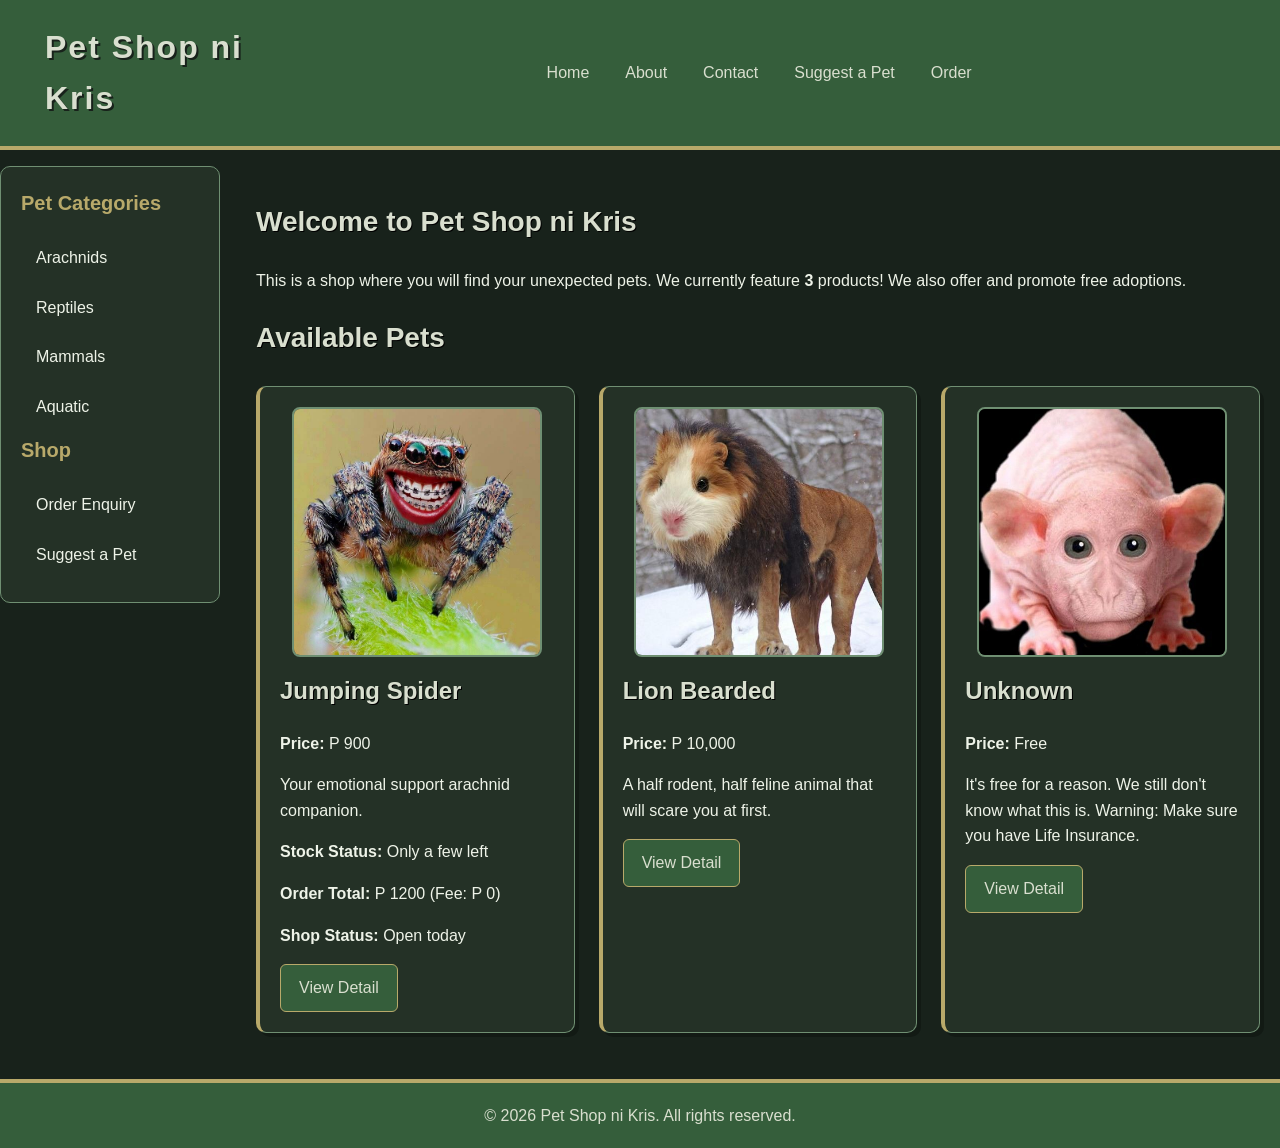
<file: index.html>
<!DOCTYPE html>
<html lang="en">

<head>
    <meta charset="UTF-8">
    <meta name="viewport" content="width=device-width, initial-scale=1.0">

    <title>Pet Shop ni Kris</title>

    <link rel="stylesheet" href="style.css">
</head>

<body>

<div class="page">

    <!-- HEADER -->
    <header class="site-header">

        <h1 id="shop-title">Pet Shop ni Kris</h1>

        <nav>
            <a href="index.html">Home</a>
            <a href="about.html">About</a>
            <a href="contact.html">Contact</a>
            <a href="suggest.html">Suggest a Pet</a>
            <a href="order.html">Order</a>
        </nav>

    </header>


    <!-- SIDEBAR -->
    <aside class="sidebar">

        <h2>Pet Categories</h2>

        <a href="#">Arachnids</a>
        <a href="#">Reptiles</a>
        <a href="#">Mammals</a>
        <a href="#">Aquatic</a>

        <h2>Shop</h2>

        <a href="order.html">Order Enquiry</a>
        <a href="suggest.html">Suggest a Pet</a>

    </aside>


    <!-- MAIN CONTENT -->
    <main class="main-content">

        <h2>Welcome to Pet Shop ni Kris</h2>

        <p>
            This is a shop where you will find your unexpected pets.
            We currently feature <strong id="product-count">0</strong> products!
            We also offer and promote free adoptions.
        </p>


        <h2>Available Pets</h2>

        <section class="products">

            <!-- JUMPING SPIDER -->
            <article class="product-card">

                <img
                    src="Hello mun_____.jpg"
                    alt="Jumping Spider"
                >

                <h2>Jumping Spider</h2>

                <p>
                    <strong>Price:</strong> P 900
                </p>

                <p>
                    Your emotional support arachnid companion.
                </p>
                <!-- Inside <article class="product-card"> for Jumping Spider -->
<p><strong>Stock Status:</strong> <span id="stock-status"></span></p>
<p><strong>Order Total:</strong> <span id="delivery-check"></span></p>
<p><strong>Shop Status:</strong> <span id="shop-status"></span></p>

                <a
                    href="products/jumping-spider.html"
                    class="view-detail"
                >
                    View Detail
                </a>

            </article>


            <!-- LION BEARDED -->
            <article class="product-card">

                <img
                    src="GuieneLion.jpg"
                    alt="Lion Bearded"
                >

                <h2>Lion Bearded</h2>

                <p>
                    <strong>Price:</strong> P 10,000
                </p>

                <p>
                    A half rodent, half feline animal
                    that will scare you at first.
                </p>

                <a
                    href="#"
                    class="view-detail"
                >
                    View Detail
                </a>

            </article>


            <!-- UNKNOWN -->
            <article class="product-card">

                <img
                    src="Ano to.jpg"
                    alt="Unknown Species"
                >

                <h2>Unknown</h2>

                <p>
                    <strong>Price:</strong> Free
                </p>

                <p>
                    It's free for a reason. We still don't know
                    what this is. Warning: Make sure you have
                    Life Insurance.
                </p>

                <a
                    href="#"
                    class="view-detail"
                >
                    View Detail
                </a>

            </article>

        </section>

    </main>


    <!-- FOOTER -->
    <footer class="site-footer">

        <p id="footer-copyright">
            &copy; 2026 Pet Shop ni Kris.
            All rights reserved.
        </p>

    </footer>

</div>

<!-- JavaScript Linked at the Root -->
<script src="script.js"></script>

</body>
</html>
</file>
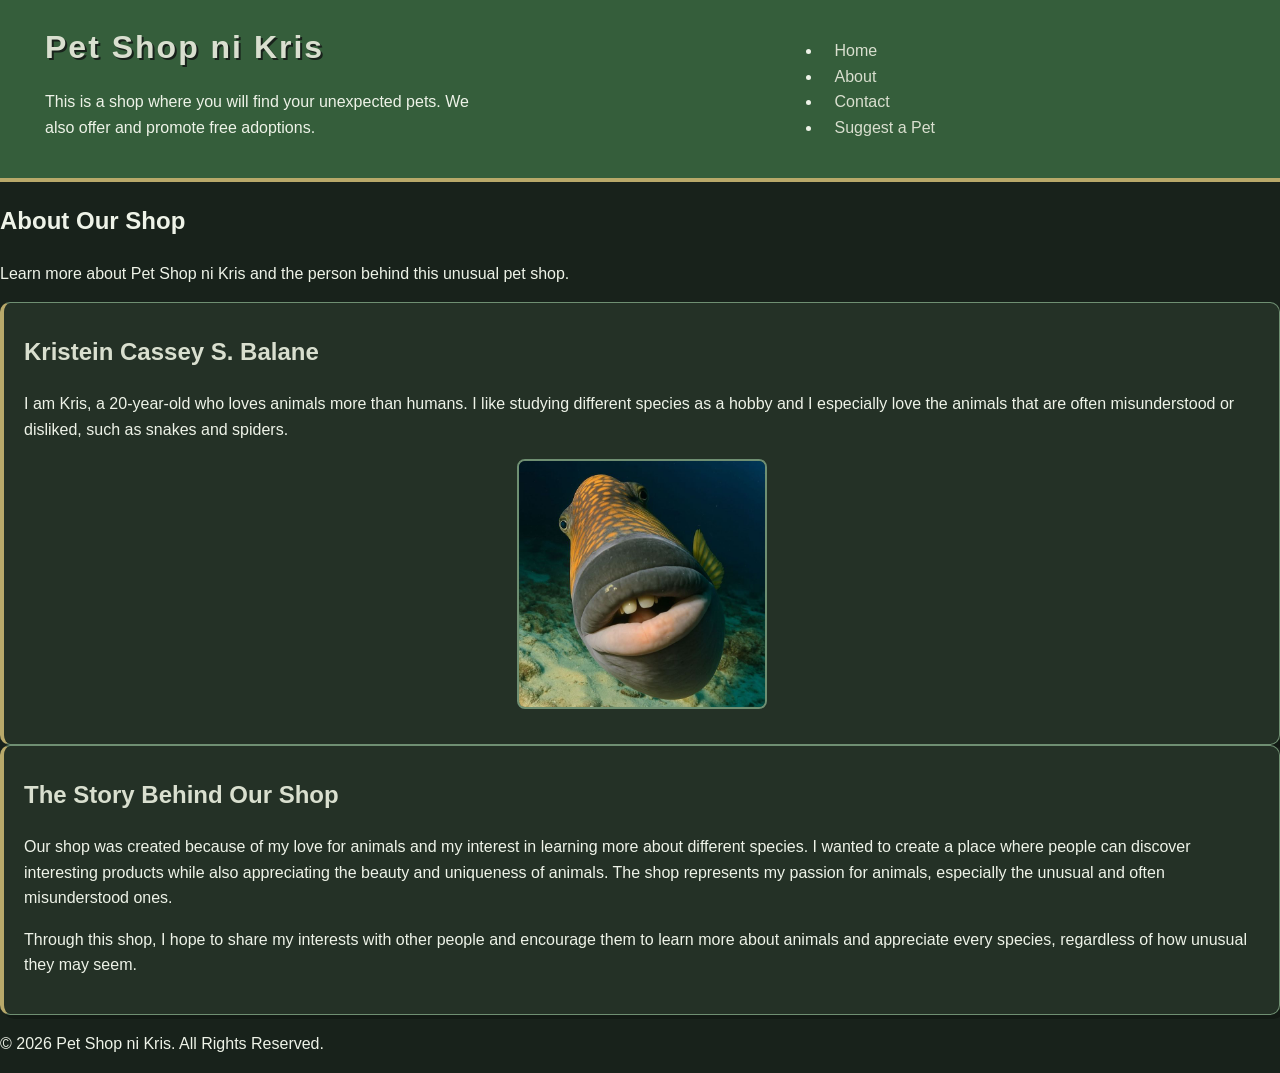
<file: about.html>
<!DOCTYPE html>
<html lang="en">

<head>

    <meta charset="UTF-8">
    <meta name="viewport" content="width=device-width, initial-scale=1.0">

    <title>About Us - Pet Shop ni Kris</title>

    <link rel="stylesheet" href="style.css">

</head>


<body>


    <!-- =========================
         HEADER
         ========================= -->

    <header class="site-header">

        <div>

            <h1>Pet Shop ni Kris</h1>

            <p>
                This is a shop where you will find your unexpected pets.
                We also offer and promote free adoptions.
            </p>

        </div>


        <!-- NAVIGATION -->

        <nav>

            <ul>

                <li>
                    <a href="index.html">Home</a>
                </li>

                <li>
                    <a href="about.html">About</a>
                </li>

                <li>
                    <a href="contact.html">Contact</a>
                </li>

                <li>
                    <a href="suggest.html">Suggest a Pet</a>
                </li>

            </ul>

        </nav>

    </header>



    <!-- =========================
         MAIN CONTENT
         ========================= -->

    <main>


        <section class="intro">

            <h2>About Our Shop</h2>

            <p>
                Learn more about Pet Shop ni Kris and the person
                behind this unusual pet shop.
            </p>

        </section>



        <!-- =========================
             ABOUT KRIS
             ========================= -->

        <article class="product-card">

            <h2>
                Kristein Cassey S. Balane
            </h2>


            <p>
                I am Kris, a 20-year-old who loves animals more than humans.
                I like studying different species as a hobby and I especially
                love the animals that are often misunderstood or disliked,
                such as snakes and spiders.
            </p>


            <img
                src="Triggerfish 🦷.jpg"
                alt="Triggerfish"
            >

        </article>



        <!-- =========================
             STORY BEHIND THE SHOP
             ========================= -->

        <article class="product-card">

            <h2>
                The Story Behind Our Shop
            </h2>


            <p>
                Our shop was created because of my love for animals and my
                interest in learning more about different species. I wanted
                to create a place where people can discover interesting
                products while also appreciating the beauty and uniqueness
                of animals. The shop represents my passion for animals,
                especially the unusual and often misunderstood ones.
            </p>


            <p>
                Through this shop, I hope to share my interests with other
                people and encourage them to learn more about animals and
                appreciate every species, regardless of how unusual they
                may seem.
            </p>

        </article>


    </main>



    <!-- =========================
         FOOTER
         ========================= -->

    <footer>

        <p>
            &copy; 2026 Pet Shop ni Kris.
            All Rights Reserved.
        </p>

    </footer>

<script src="../script.js"></script>
</body>

</html>
</file>
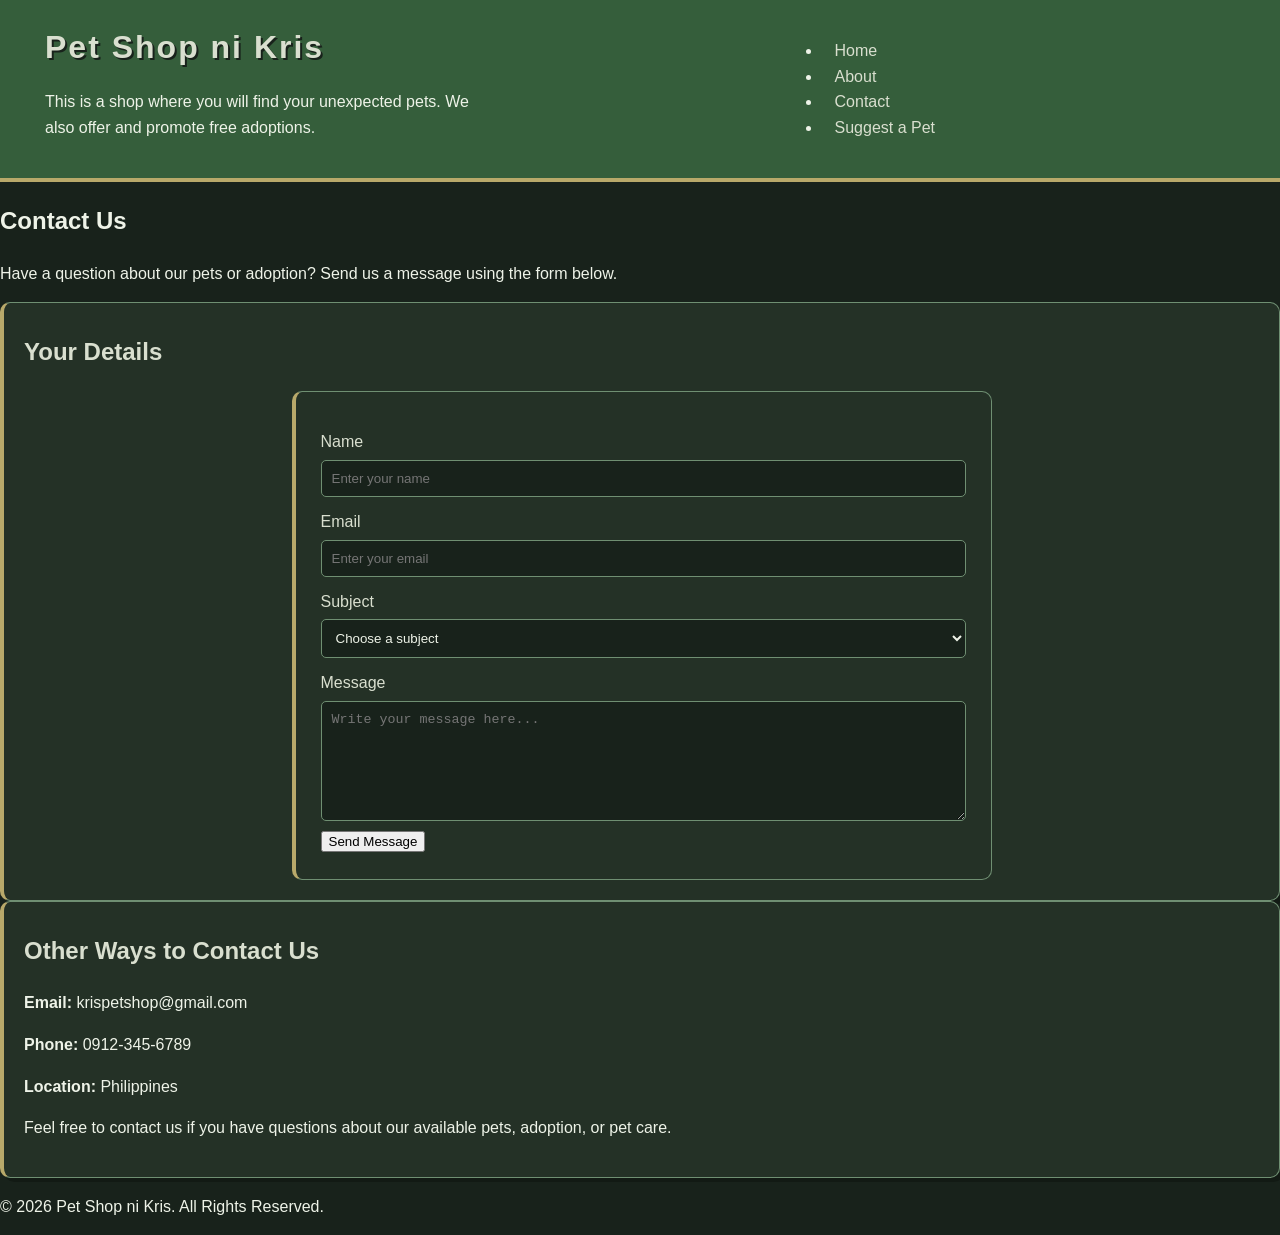
<file: contact.html>
<!DOCTYPE html>
<html lang="en">

<head>

    <meta charset="UTF-8">
    <meta name="viewport" content="width=device-width, initial-scale=1.0">

    <title>Contact - Pet Shop ni Kris</title>

    <link rel="stylesheet" href="style.css">

</head>


<body>


    <!-- =========================
         HEADER
         ========================= -->

    <header class="site-header">

        <div>

            <h1>Pet Shop ni Kris</h1>

            <p>
                This is a shop where you will find your unexpected pets.
                We also offer and promote free adoptions.
            </p>

        </div>


        <!-- NAVIGATION -->

        <nav>

            <ul>

                <li>
                    <a href="index.html">Home</a>
                </li>

                <li>
                    <a href="about.html">About</a>
                </li>

                <li>
                    <a href="contact.html">Contact</a>
                </li>

                <li>
                    <a href="suggest.html">Suggest a Pet</a>
                </li>

            </ul>

        </nav>

    </header>



    <!-- =========================
         MAIN CONTENT
         ========================= -->

    <main>


        <!-- INTRODUCTION -->

        <section class="intro">

            <h2>Contact Us</h2>

            <p>
                Have a question about our pets or adoption?
                Send us a message using the form below.
            </p>

        </section>



        <!-- =========================
             CONTACT FORM CARD
             ========================= -->

        <article class="product-card">

            <h2>Your Details</h2>


            <form action="#" method="post">


                <!-- NAME -->

                <label for="name">
                    Name
                </label>

                <input
                    type="text"
                    id="name"
                    name="name"
                    placeholder="Enter your name"
                    required
                >



                <!-- EMAIL -->

                <label for="email">
                    Email
                </label>

                <input
                    type="email"
                    id="email"
                    name="email"
                    placeholder="Enter your email"
                    required
                >



                <!-- SUBJECT -->

                <label for="subject">
                    Subject
                </label>

                <select
                    id="subject"
                    name="subject"
                    required
                >

                    <option value="">
                        Choose a subject
                    </option>

                    <option value="product-question">
                        Product Question
                    </option>

                    <option value="adoption">
                        Adoption Inquiry
                    </option>

                    <option value="pet-information">
                        Pet Information
                    </option>

                    <option value="other">
                        Something Else
                    </option>

                </select>



                <!-- MESSAGE -->

                <label for="message">
                    Message
                </label>

                <textarea
                    id="message"
                    name="message"
                    placeholder="Write your message here..."
                    required
                ></textarea>



                <!-- SUBMIT BUTTON -->

                <button type="submit">
                    Send Message
                </button>


            </form>

        </article>



        <!-- =========================
             CONTACT INFORMATION
             ========================= -->

        <article class="product-card">

            <h2>Other Ways to Contact Us</h2>

            <p>
                <strong>Email:</strong>
                krispetshop@gmail.com
            </p>

            <p>
                <strong>Phone:</strong>
                0912-345-6789
            </p>

            <p>
                <strong>Location:</strong>
                Philippines
            </p>

            <p>
                Feel free to contact us if you have questions
                about our available pets, adoption, or pet care.
            </p>

        </article>


    </main>



    <!-- =========================
         FOOTER
         ========================= -->

    <footer>

        <p>
            &copy; 2026 Pet Shop ni Kris.
            All Rights Reserved.
        </p>

    </footer>

<script src="../script.js"></script>
</body>

</html>
</file>
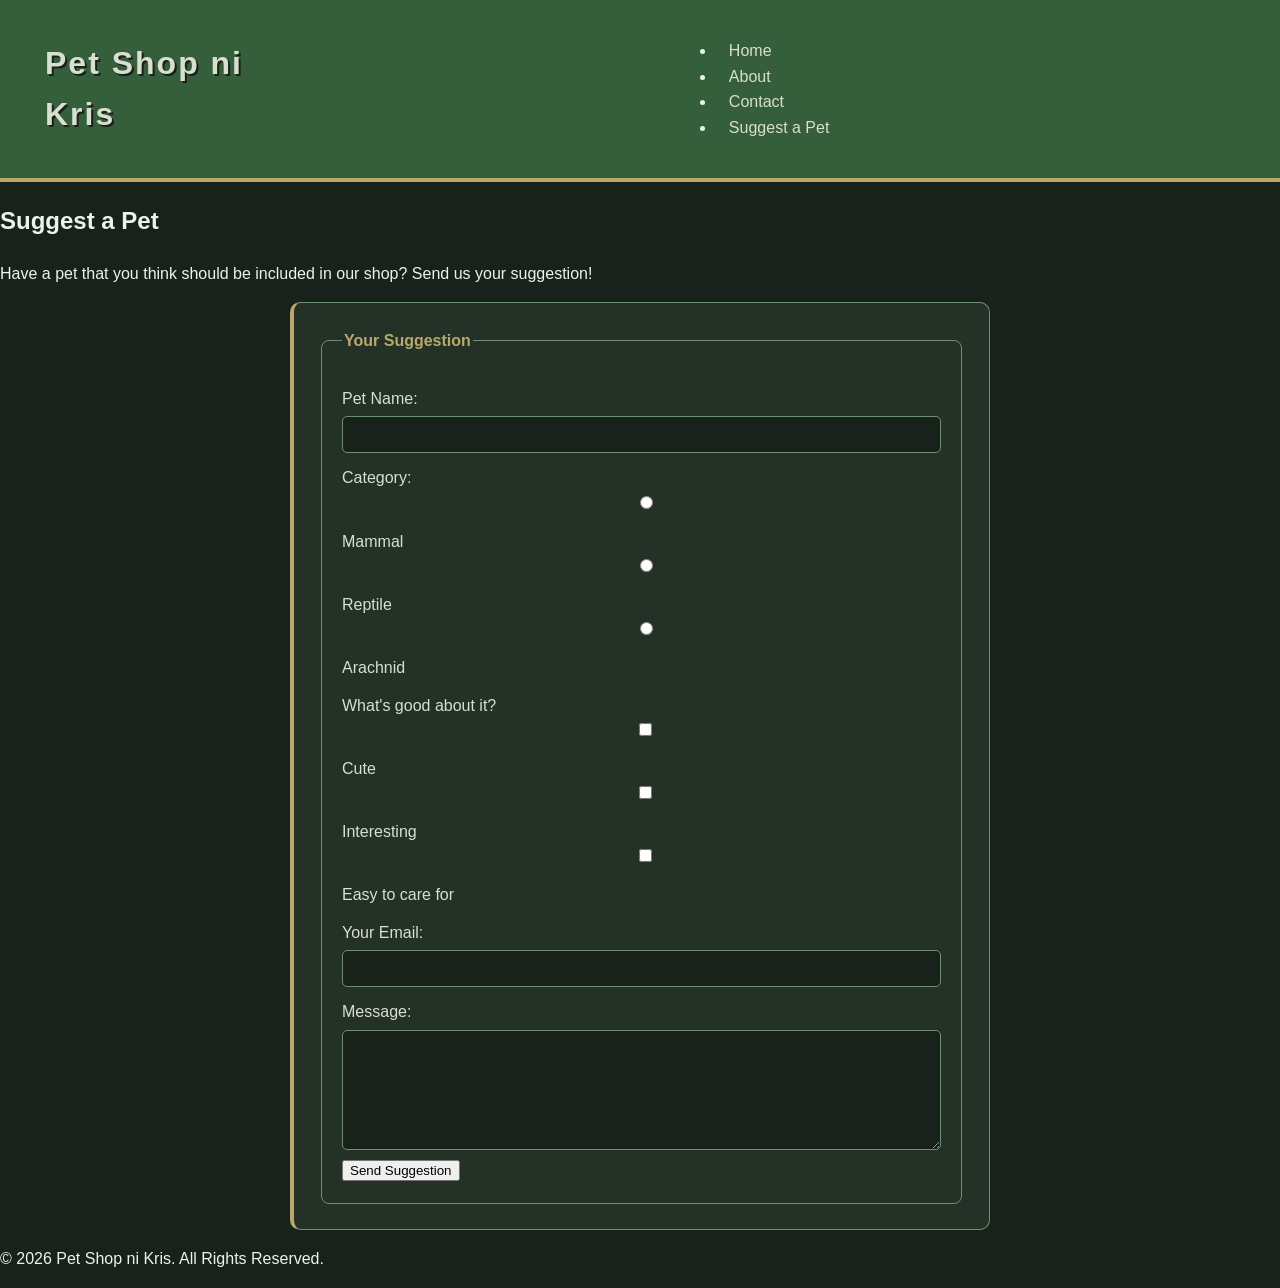
<file: suggest.html>
<!DOCTYPE html>
<html lang="en">

<head>
    <meta charset="UTF-8">
    <meta name="viewport" content="width=device-width, initial-scale=1.0">

    <title>Suggest a Pet - Pet Shop ni Kris</title>

    <link rel="stylesheet" href="style.css">
</head>

<body>

    <header class="site-header">

        <h1>Pet Shop ni Kris</h1>

        <nav>
            <ul>
                <li><a href="index.html">Home</a></li>
                <li><a href="about.html">About</a></li>
                <li><a href="contact.html">Contact</a></li>
                <li><a href="suggest.html">Suggest a Pet</a></li>
            </ul>
        </nav>

    </header>


    <main>

        <section class="form-card">

            <h2>Suggest a Pet</h2>

            <p>
                Have a pet that you think should be included in our shop?
                Send us your suggestion!
            </p>

            <form>

                <fieldset>

                    <legend>Your Suggestion</legend>

                    <label for="pet-name">Pet Name:</label>
                    <input
                        type="text"
                        id="pet-name"
                        name="pet-name"
                        required
                    >

                    <label for="category">Category:</label>

                    <div>
                        <input
                            type="radio"
                            id="mammal"
                            name="category"
                            value="mammal"
                        >
                        <label for="mammal">Mammal</label>
                    </div>

                    <div>
                        <input
                            type="radio"
                            id="reptile"
                            name="category"
                            value="reptile"
                        >
                        <label for="reptile">Reptile</label>
                    </div>

                    <div>
                        <input
                            type="radio"
                            id="arachnid"
                            name="category"
                            value="arachnid"
                        >
                        <label for="arachnid">Arachnid</label>
                    </div>

                    <label for="reason">What's good about it?</label>

                    <div>
                        <input
                            type="checkbox"
                            id="cute"
                            name="reason"
                            value="cute"
                        >
                        <label for="cute">Cute</label>
                    </div>

                    <div>
                        <input
                            type="checkbox"
                            id="interesting"
                            name="reason"
                            value="interesting"
                        >
                        <label for="interesting">Interesting</label>
                    </div>

                    <div>
                        <input
                            type="checkbox"
                            id="easy-care"
                            name="reason"
                            value="easy-care"
                        >
                        <label for="easy-care">Easy to care for</label>
                    </div>

                    <label for="email">Your Email:</label>

                    <input
                        type="email"
                        id="email"
                        name="email"
                        required
                    >

                    <label for="message">Message:</label>

                    <textarea
                        id="message"
                        name="message"
                        rows="5"
                    ></textarea>

                    <button type="submit">
                        Send Suggestion
                    </button>

                </fieldset>

            </form>

        </section>

    </main>


    <footer>
        <p>&copy; 2026 Pet Shop ni Kris. All Rights Reserved.</p>
    </footer>
<script src="../script.js"></script>
</body>

</html>
</file>
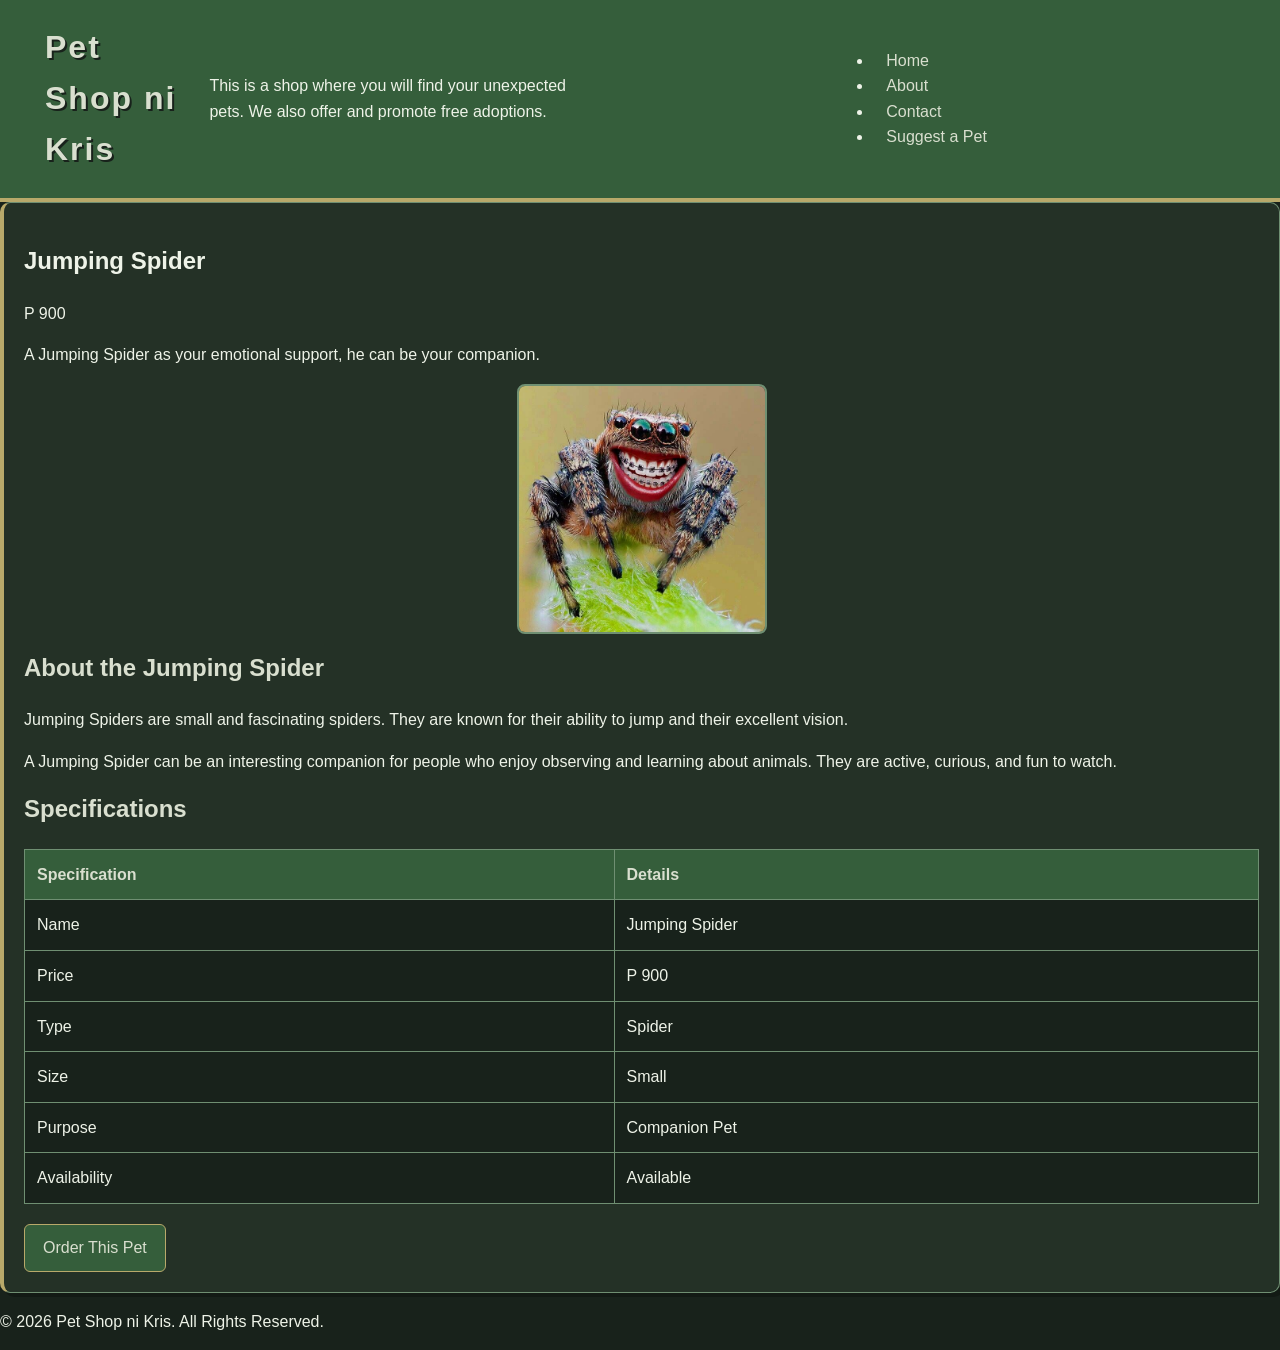
<file: products/jumping-spider.html>
<!DOCTYPE html>
<html>
<head>
    <title>Jumping Spider - Pet Shop ni Kris</title>

    <link rel="stylesheet" href="../style.css">
</head>

<body>

    <header class="site-header">

        <h1>Pet Shop ni Kris</h1>

        <p>
            This is a shop where you will find your unexpected pets.
            We also offer and promote free adoptions.
        </p>

        <nav>
            <ul>
                <li><a href="../index.html">Home</a></li>
                <li><a href="../about.html">About</a></li>
                <li><a href="../contact.html">Contact</a></li>
                <li><a href="../suggest.html">Suggest a Pet</a></li>
            </ul>
        </nav>

    </header>


    <main>

        <article class="product-card">

            <h1>Jumping Spider</h1>

            <p>P 900</p>

            <p>
                A Jumping Spider as your emotional support,
                he can be your companion.
            </p>

            <img src="../Hello mun_____.jpg" alt="Jumping Spider">


            <h2>About the Jumping Spider</h2>

            <p>
                Jumping Spiders are small and fascinating spiders.
                They are known for their ability to jump and their
                excellent vision.
            </p>

            <p>
                A Jumping Spider can be an interesting companion for
                people who enjoy observing and learning about animals.
                They are active, curious, and fun to watch.
            </p>


            <h2>Specifications</h2>

             <table class="specifications">

                <tr>
                    <th>Specification</th>
                    <th>Details</th>
                </tr>

                <tr>
                    <td>Name</td>
                    <td>Jumping Spider</td>
                </tr>

                <tr>
                    <td>Price</td>
                    <td>P 900</td>
                </tr>

                <tr>
                    <td>Type</td>
                    <td>Spider</td>
                </tr>

                <tr>
                    <td>Size</td>
                    <td>Small</td>
                </tr>

                <tr>
                    <td>Purpose</td>
                    <td>Companion Pet</td>
                </tr>

                <tr>
                    <td>Availability</td>
                    <td>Available</td>
                </tr>

            </table>
             <div class="product-action">
    <a href="order.html" class="order-button">Order This Pet</a>
</div>
</article>
    </main>


    <footer>

        <p>
            &copy; 2026 Pet Shop ni Kris. All Rights Reserved.
        </p>

    </footer>
<script src="../script.js"></script>
</body>
</html>
</file>
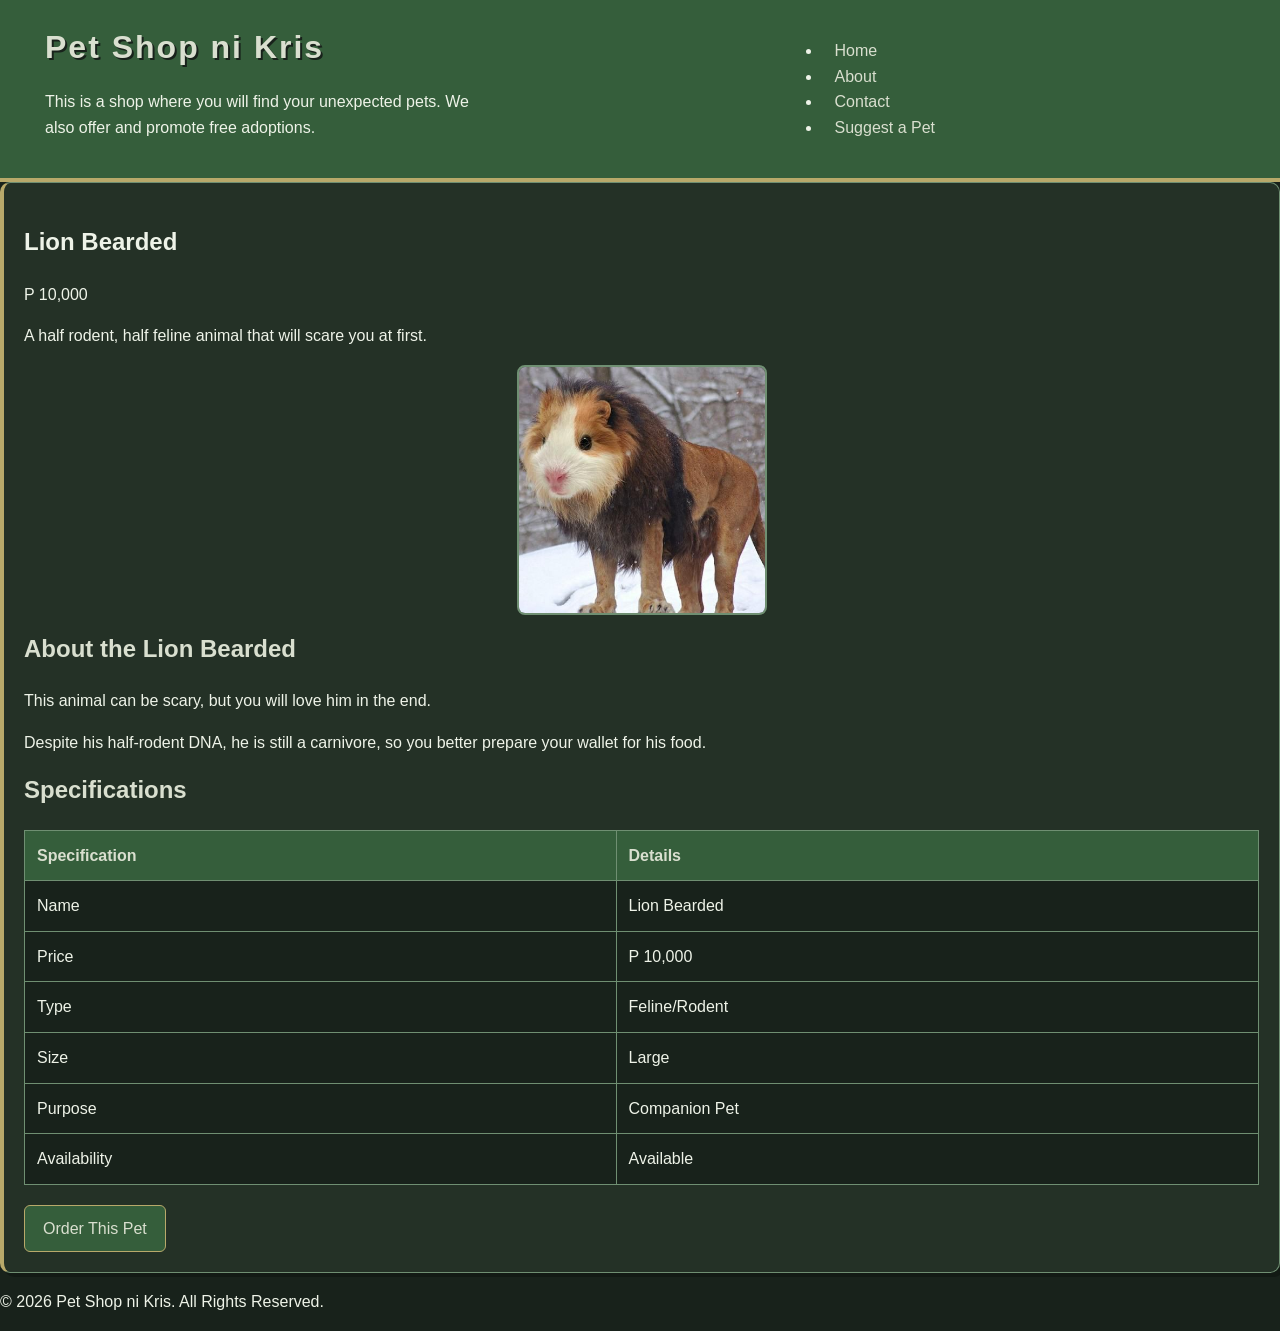
<file: products/lion-beared.html>
<!DOCTYPE html>
<html lang="en">

<head>
    <meta charset="UTF-8">
    <meta name="viewport" content="width=device-width, initial-scale=1.0">

    <title>Lion Bearded - Pet Shop ni Kris</title>

    <link rel="stylesheet" href="../style.css">
</head>

<body>


    <header class="site-header">

        <div>
            <h1>Pet Shop ni Kris</h1>

            <p>
                This is a shop where you will find your unexpected pets.
                We also offer and promote free adoptions.
            </p>
        </div>

        <nav>
            <ul>

                <li>
                    <a href="../index.html">Home</a>
                </li>

                <li>
                    <a href="../about.html">About</a>
                </li>

                <li>
                    <a href="../contact.html">Contact</a>
                </li>

                <li>
                    <a href="../suggest.html">Suggest a Pet</a>
                </li>

            </ul>
        </nav>

    </header>


    <main>

        <article class="product-card">

            <h1>Lion Bearded</h1>

            <p class="price">
                P 10,000
            </p>

            <p>
                A half rodent, half feline animal that will scare you at first.
            </p>


            <img
                src="../GuieneLion.jpg"
                alt="Lion Bearded"
            >
            <h2>About the Lion Bearded</h2>

            <p>
                This animal can be scary, but you will love him in the end.
            </p>

            <p>
                Despite his half-rodent DNA, he is still a carnivore,
                so you better prepare your wallet for his food.
            </p>


            <h2>Specifications</h2>

            <table class="specifications">

                <tr>
                    <th>Specification</th>
                    <th>Details</th>
                </tr>

                <tr>
                    <td>Name</td>
                    <td>Lion Bearded</td>
                </tr>

                <tr>
                    <td>Price</td>
                    <td>P 10,000</td>
                </tr>

                <tr>
                    <td>Type</td>
                    <td>Feline/Rodent</td>
                </tr>

                <tr>
                    <td>Size</td>
                    <td>Large</td>
                </tr>

                <tr>
                    <td>Purpose</td>
                    <td>Companion Pet</td>
                </tr>

                <tr>
                    <td>Availability</td>
                    <td>Available</td>
                </tr>

            </table>

            <div class="product-action">

                <a
                    href="order.html"
                    class="order-button"
                >
                    Order This Pet
                </a>

            </div>

        </article>

    </main>

    <footer>

        <p>
            &copy; 2026 Pet Shop ni Kris. All Rights Reserved.
        </p>

    </footer>
<script src="../script.js"></script>
</body>

</html>
</file>
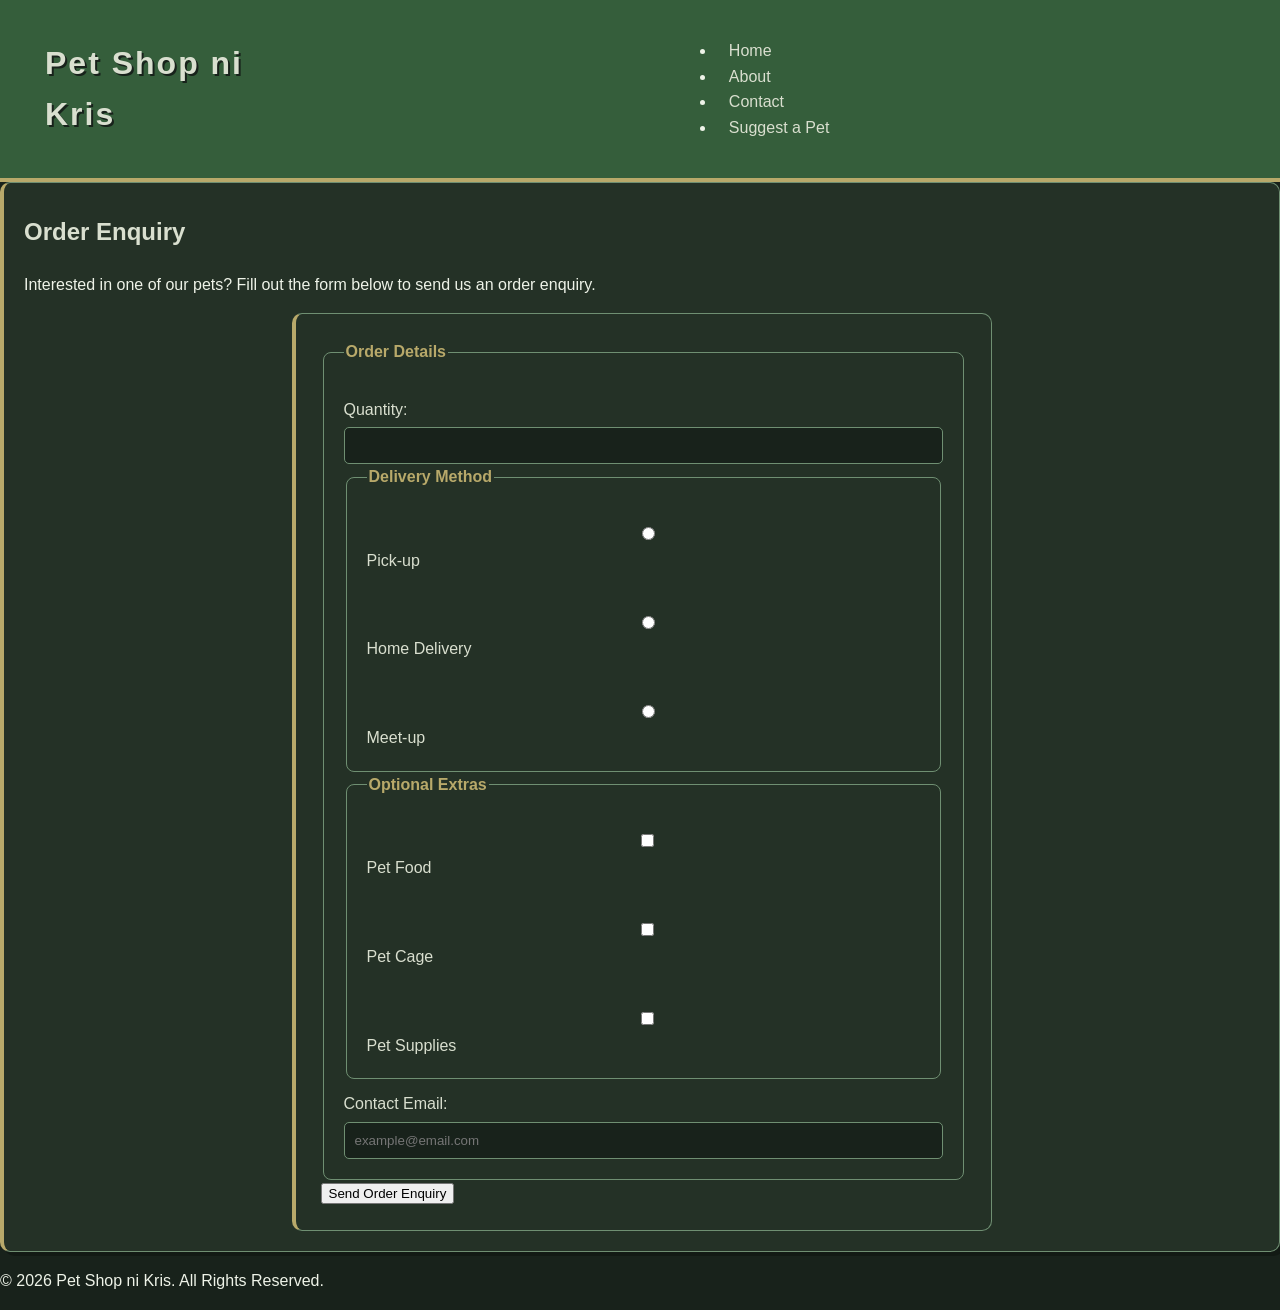
<file: products/order.html>
<!DOCTYPE html>
<html lang="en">

<head>

    <meta charset="UTF-8">

    <meta name="viewport" content="width=device-width, initial-scale=1.0">

    <title>Order Enquiry - Pet Shop ni Kris</title>

    <link rel="stylesheet" href="../style.css">

</head>


<body>


    <!-- HEADER -->

    <header class="site-header">

        <h1>Pet Shop ni Kris</h1>


        <nav>

            <ul>

                <li>
                    <a href="../index.html">Home</a>
                </li>

                <li>
                    <a href="../about.html">About</a>
                </li>

                <li>
                    <a href="../contact.html">Contact</a>
                </li>

                <li>
                    <a href="../suggest.html">Suggest a Pet</a>
                </li>

            </ul>

        </nav>

    </header>



    <!-- MAIN CONTENT -->

    <main>


        <section class="product-card">


            <h2>Order Enquiry</h2>


            <p>
                Interested in one of our pets?
                Fill out the form below to send us an order enquiry.
            </p>



            <form>


                <!-- ORDER DETAILS -->

                <fieldset>

                    <legend>Order Details</legend>


                    <label for="quantity">
                        Quantity:
                    </label>


                    <input
                        type="number"
                        id="quantity"
                        name="quantity"
                        min="1"
                        max="20"
                        required
                    >



                    <!-- DELIVERY METHOD -->

                    <fieldset>

                        <legend>Delivery Method</legend>


                        <label>

                            <input
                                type="radio"
                                id="pickup"
                                name="delivery"
                                value="pickup"
                                required
                            >

                            Pick-up

                        </label>


                        <br>


                        <label>

                            <input
                                type="radio"
                                id="delivery"
                                name="delivery"
                                value="delivery"
                            >

                            Home Delivery

                        </label>


                        <br>


                        <label>

                            <input
                                type="radio"
                                id="meetup"
                                name="delivery"
                                value="meetup"
                            >

                            Meet-up

                        </label>


                    </fieldset>



                    <!-- OPTIONAL EXTRAS -->

                    <fieldset>

                        <legend>Optional Extras</legend>


                        <label>

                            <input
                                type="checkbox"
                                id="food"
                                name="extras"
                                value="food"
                            >

                            Pet Food

                        </label>


                        <br>


                        <label>

                            <input
                                type="checkbox"
                                id="cage"
                                name="extras"
                                value="cage"
                            >

                            Pet Cage

                        </label>


                        <br>


                        <label>

                            <input
                                type="checkbox"
                                id="supplies"
                                name="extras"
                                value="supplies"
                            >

                            Pet Supplies

                        </label>


                    </fieldset>



                    <!-- EMAIL -->

                    <label for="email">
                        Contact Email:
                    </label>


                    <input
                        type="email"
                        id="email"
                        name="email"
                        placeholder="example@email.com"
                        required
                    >


                </fieldset>



                <!-- SUBMIT BUTTON -->

                <button type="submit">
                    Send Order Enquiry
                </button>


            </form>


        </section>


    </main>



    <!-- FOOTER -->

    <footer>

        <p>
            &copy; 2026 Pet Shop ni Kris. All Rights Reserved.
        </p>

    </footer>

<script src="../script.js"></script>
</body>

</html>
</file>
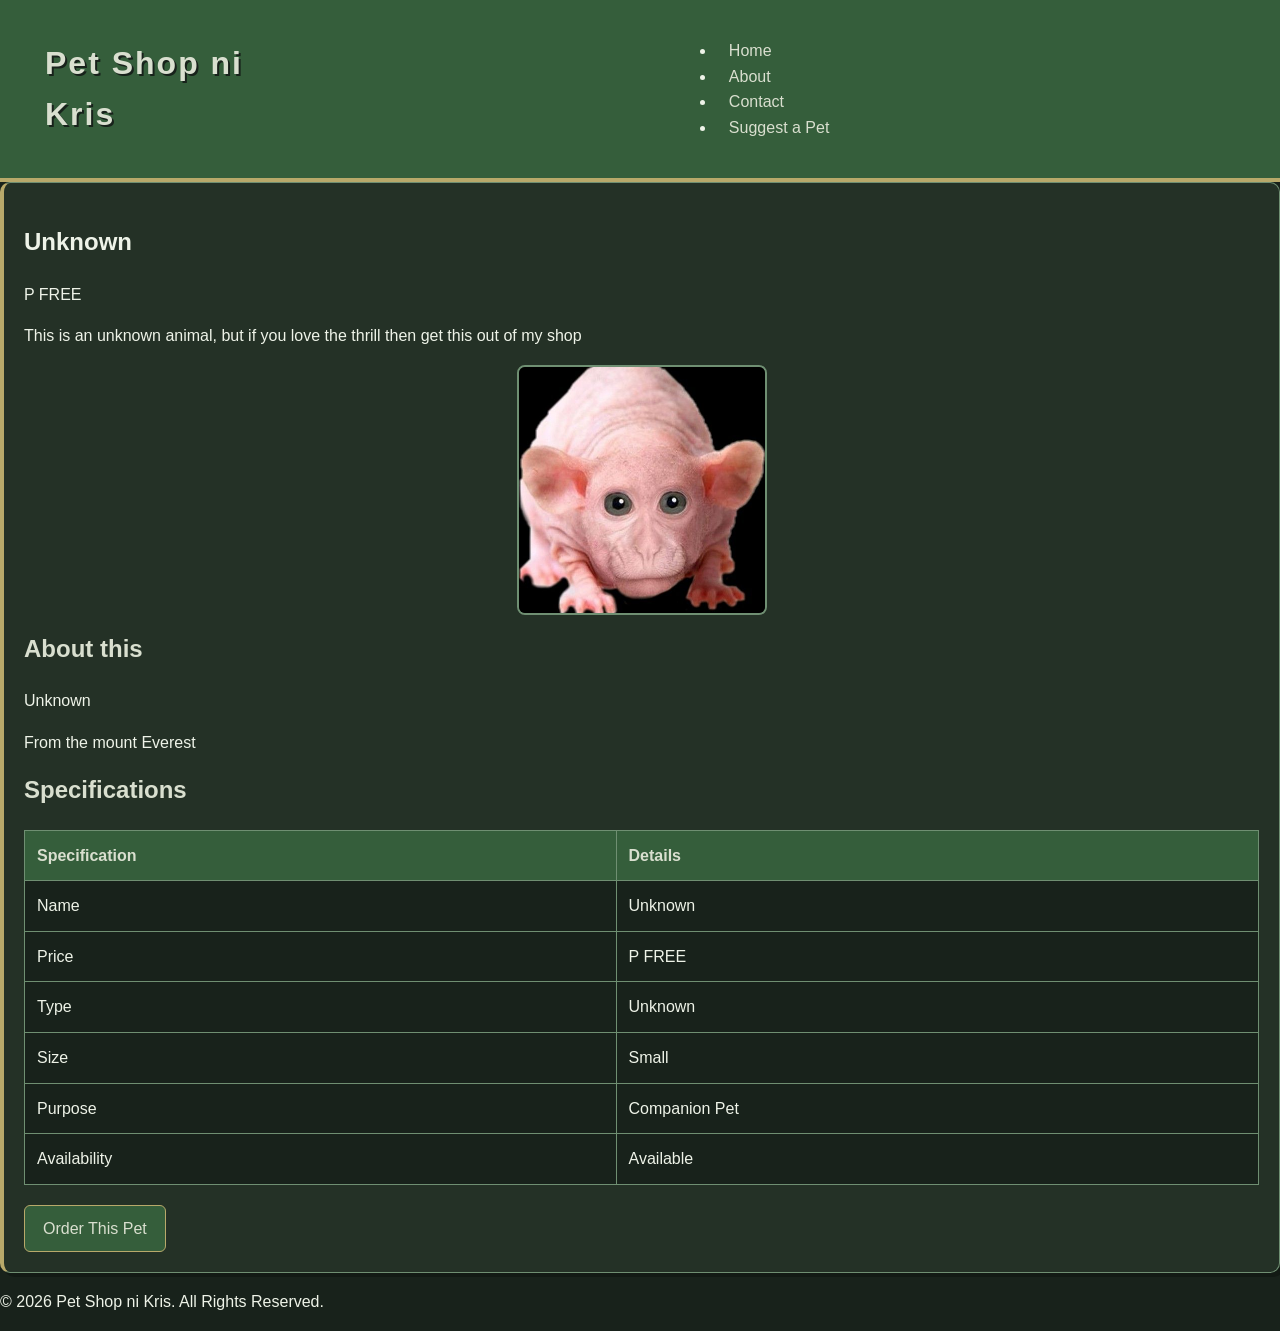
<file: products/unknown.html>
<!DOCTYPE html>
<html>
<head>
    <title>Unknown - Pet Shop ni Kris</title>

    <link rel="stylesheet" href="../style.css">
</head>

<body>

    <header class="site-header">

        <h1>Pet Shop ni Kris</h1>

        <nav>
            <ul>
                <li><a href="../index.html">Home</a></li>
                <li><a href="../about.html">About</a></li>
                <li><a href="../contact.html">Contact</a></li>
                <li><a href="../suggest.html">Suggest a Pet</a></li>
            </ul>
        </nav>

    </header>


    <main>

        <article class="product-card">
            <h1>Unknown</h1>

            <p>P FREE</p>

            <p>
                This is an unknown animal, but if you love the thrill 
                then get this out of my shop
            </p>

            <img src="../Ano to.jpg" alt="Unknown">


            <h2>About this</h2>

            <p>
                Unknown
            </p>

            <p>
                From the mount Everest
            </p> 


            <h2>Specifications</h2>

             <table class="specifications">

                <tr>
                    <th>Specification</th>
                    <th>Details</th>
                </tr>

                <tr>
                    <td>Name</td>
                    <td>Unknown</td>
                </tr>

                <tr>
                    <td>Price</td>
                    <td>P FREE</td>
                </tr>

                <tr>
                    <td>Type</td>
                    <td>Unknown</td>
                </tr>

                <tr>
                    <td>Size</td>
                    <td>Small</td>
                </tr>

                <tr>
                    <td>Purpose</td>
                    <td>Companion Pet</td>
                </tr>

                <tr>
                    <td>Availability</td>
                    <td>Available</td>
                </tr>

            </table>
             <div class="product-action">
    <a href="order.html" class="order-button">Order This Pet</a>
</div>
        </article>

    </main>


    <footer>

        <p>
            &copy; 2026 Pet Shop ni Kris. All Rights Reserved.
        </p>

    </footer>
<script src="../script.js"></script>
</body>
</html>
</file>
<file: style.css>
:root {
    --brand: #355e3b;
    --dark: #18221b;
    --green: #6f8f72;
    --light: #eef3e8;
    --cream: #d9dfcf;
    --card: #243126;
    --accent: #b8a96a;
}

/* =========================
   GENERAL BASE (MOBILE)
   ========================= */

* {
    box-sizing: border-box;
}

html {
    scroll-behavior: smooth;
}

body {
    margin: 0;
    padding: 0;
    background: var(--dark);
    color: var(--light);
    font-family: Arial, sans-serif;
    line-height: 1.6;
}

/* =========================
   BASE MOBILE LAYOUT
   ========================= */

/* Mobile-first: single column layout, main before side */
.page {
    min-height: 100vh;
    display: grid;
    grid-template-columns: 1fr;
    grid-template-areas:
        "masthead"
        "main"
        "side"
        "foot";
    gap: 16px;
}

/* Header (Mobile Base) */
.site-header {
    grid-area: masthead;
    background: var(--brand);
    display: flex;
    flex-direction: column;
    align-items: center;
    gap: 15px;
    padding: 20px;
    border-bottom: 4px solid var(--accent);
}

.site-header h1 {
    margin: 0;
    color: var(--cream);
    font-size: 26px;
    letter-spacing: 2px;
    text-shadow: 2px 2px 0 #18221b;
    text-align: center;
}

.site-header nav {
    display: flex;
    flex-direction: column;
    width: 100%;
    gap: 10px;
}

.site-header nav a {
    color: var(--cream);
    text-decoration: none;
    padding: 8px 12px;
    border: 1px solid transparent;
    border-radius: 6px;
    transition: 0.2s ease;
    text-align: center;
}

.site-header nav a:hover {
    color: var(--dark);
    background: var(--accent);
}

/* Sidebar (Mobile Base) */
.sidebar {
    grid-area: side;
    background: var(--card);
    padding: 20px;
    border: 1px solid var(--green);
    border-radius: 10px;
    margin: 0 15px;
    align-self: start;
}

.sidebar h2 {
    margin-top: 0;
    color: var(--accent);
    font-size: 20px;
}

.sidebar a {
    display: block;
    color: var(--light);
    text-decoration: none;
    padding: 9px 12px;
    margin-bottom: 6px;
    border-left: 3px solid transparent;
    border-radius: 4px;
    transition: 0.2s ease;
}

.sidebar a:hover {
    background: var(--brand);
    color: var(--cream);
    border-left-color: var(--accent);
}

/* Main Content (Mobile Base) */
.main-content {
    grid-area: main;
    padding: 15px;
}

.main-content h2 {
    color: var(--cream);
    font-size: 28px;
    text-shadow: 1px 1px 0 #000;
}

.main-content h3 {
    color: var(--accent);
}

.main-content p {
    color: var(--light);
}

/* =========================
   PRODUCT CONTAINER & CARD
   ========================= */

.products {
    display: grid;
    grid-template-columns: repeat(auto-fit, minmax(240px, 1fr));
    gap: 24px;
    margin-top: 25px;
}

.product-card {
    width: 100%;
    background: var(--card);
    border: 1px solid var(--green);
    border-left: 4px solid var(--accent);
    border-radius: 10px;
    padding: 20px;
    box-shadow: 4px 4px 0 rgba(0, 0, 0, 0.25);
}

.product-card h2 {
    color: var(--cream);
    font-size: 24px;
    margin-top: 10px;
}

.product-card p {
    color: var(--light);
}

.product-card img {
    display: block;
    width: 220px;
    height: 220px;
    max-width: 100%;
    object-fit: cover;
    margin: 0 auto 15px;
    border-radius: 8px;
    border: 2px solid var(--green);
}

/* =========================
   BUTTONS
   ========================= */

.button,
.view-detail,
.order-button {
    display: inline-block;
    background: var(--brand);
    color: var(--cream);
    text-decoration: none;
    padding: 10px 18px;
    border: 1px solid var(--accent);
    border-radius: 6px;
    transition: 0.2s ease;
}

.button:hover,
.view-detail:hover,
.order-button:hover {
    background: var(--accent);
    color: var(--dark);
}

/* =========================
   DETAIL & ABOUT SECTIONS
   ========================= */

.detail-container,
.about-section {
    max-width: 900px;
    margin: 0 auto;
    background: var(--card);
    border: 1px solid var(--green);
    border-left: 4px solid var(--accent);
    border-radius: 10px;
    padding: 18px;
}

.detail-container img,
.about-section img {
    display: block;
    width: 300px;
    height: 300px;
    max-width: 100%;
    object-fit: cover;
    margin: 0 auto 20px;
    border-radius: 8px;
    border: 2px solid var(--green);
}

/* =========================
   TABLE
   ========================= */

table {
    width: 100%;
    border-collapse: collapse;
    margin: 20px 0;
    background: var(--dark);
}

th,
td {
    border: 1px solid var(--green);
    padding: 12px;
    text-align: left;
}

th {
    background: var(--brand);
    color: var(--cream);
}

td {
    color: var(--light);
}

/* =========================
   FORMS
   ========================= */

form {
    max-width: 700px;
    margin: 0 auto;
    background: var(--card);
    padding: 18px;
    border: 1px solid var(--green);
    border-left: 4px solid var(--accent);
    border-radius: 10px;
}

fieldset {
    border: 1px solid var(--green);
    border-radius: 8px;
    padding: 20px;
}

legend {
    color: var(--accent);
    font-weight: bold;
}

label {
    display: block;
    color: var(--cream);
    margin-top: 12px;
}

input,
textarea,
select {
    width: 100%;
    padding: 10px;
    margin-top: 5px;
    background: var(--dark);
    color: var(--light);
    border: 1px solid var(--green);
    border-radius: 5px;
}

textarea {
    min-height: 120px;
    resize: vertical;
}

input:focus,
textarea:focus,
select:focus {
    outline: none;
    border-color: var(--accent);
}

/* =========================
   FOOTER
   ========================= */

.site-footer {
    grid-area: foot;
    background: var(--brand);
    color: var(--cream);
    text-align: center;
    padding: 20px;
    border-top: 4px solid var(--accent);
}

.site-footer p {
    margin: 0;
}

/* =========================
   ENHANCEMENTS (TABLET & DESKTOP)
   ========================= */

/* Small Screens / Mobile landscape enhancement */
@media (min-width: 500px) {
    .site-header nav {
        flex-direction: row;
        justify-content: center;
    }

    .site-header nav a {
        text-align: left;
    }

    .product-card img {
        width: 250px;
        height: 250px;
    }

    .detail-container,
    .about-section,
    form {
        padding: 25px;
    }
}

/* Desktop/Tablet Layout Enhancement */
@media (min-width: 700px) {
    .page {
        grid-template-columns: 220px 1fr;
        grid-template-areas:
            "masthead masthead"
            "side main"
            "foot foot";
    }

    .site-header {
        flex-direction: row;
        justify-content: space-between;
        padding: 22px 45px;
    }

    .site-header h1 {
        font-size: 32px;
        text-align: left;
    }

    .sidebar {
        margin: 0;
    }

    .main-content {
        padding: 10px 20px 30px;
    }
}
</file>
